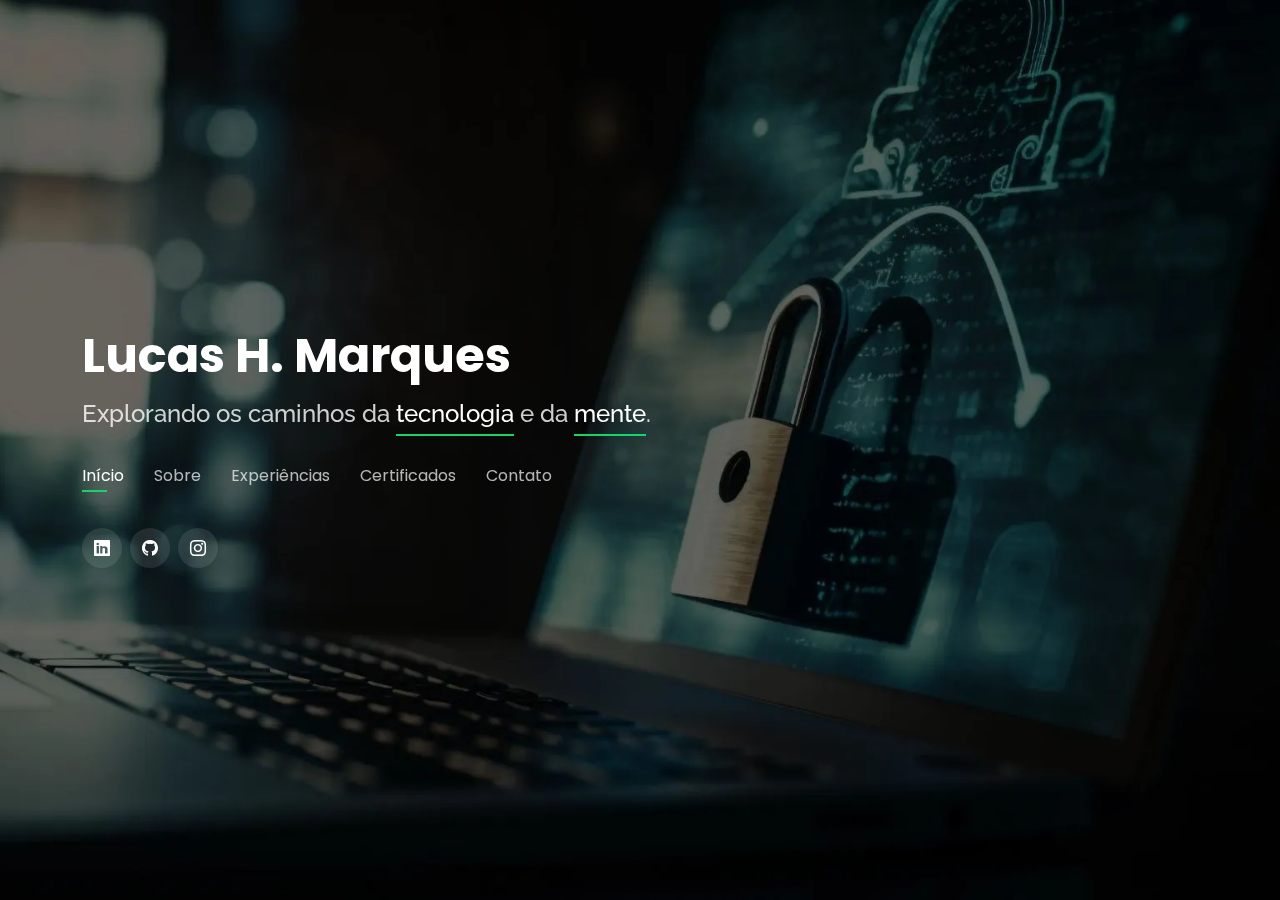
<file: index.html>
<!DOCTYPE html>
<html lang="pt-br">

<head>
  <meta charset="utf-8">
  <meta content="width=device-width, initial-scale=1.0" name="viewport">

  <!-- Google tag (gtag.js) -->
  <script async src="https://www.googletagmanager.com/gtag/js?id=G-94T53KBCB8"></script>
  <script>
    window.dataLayer = window.dataLayer || [];
    function gtag() { dataLayer.push(arguments); }
    gtag('js', new Date());

    gtag('config', 'G-94T53KBCB8');
  </script>

  <title>Lucas Henrique Marques</title>
  <meta
    content="Lucas H. Marques - Profissional de Suporte Técnico com foco em transição para Analista de Segurança da Informação. Explore minha trajetória profissional, certificações e experiências na área de Tecnologia da Informação."
    name="description">
  <meta
    content="Lucas Henrique Marques, Tecnologia da Informação, Suporte Técnico, Segurança da Informação, Certificados, Experiência Profissional, Educação em Tecnologia, Cibersegurança, Portfólio de Projetos, Infraestrutura de TI, Portfólio, Currículo"
    name="keywords">

  <!-- Favicons -->
  <link href="assets/img/favicon.webp" rel="icon">
  <link href="assets/img/favicon.webp" rel="apple-touch-icon">

  <!-- Google Fonts -->
  <link
    href="https://fonts.googleapis.com/css?family=Open+Sans:300,300i,400,400i,600,600i,700,700i|Raleway:300,300i,400,400i,500,500i,600,600i,700,700i|Poppins:300,300i,400,400i,500,500i,600,600i,700,700i"
    rel="stylesheet">

  <!-- Vendor CSS Files -->
  <link href="assets/vendor/bootstrap/css/bootstrap.min.css" rel="stylesheet">
  <link href="assets/vendor/bootstrap-icons/bootstrap-icons.css" rel="stylesheet">
  <link href="assets/vendor/boxicons/css/boxicons.min.css" rel="stylesheet">
  <link href="assets/vendor/glightbox/css/glightbox.min.css" rel="stylesheet">
  <link href="assets/vendor/remixicon/remixicon.css" rel="stylesheet">
  <link href="assets/vendor/swiper/swiper-bundle.min.css" rel="stylesheet">

  <!-- Template Main CSS File -->
  <link href="assets/css/style.css" rel="stylesheet">

  <!-- =======================================================
  * Template Name: Personal
  * Template URL: https://bootstrapmade.com/personal-free-resume-bootstrap-template/
  * Updated: Mar 17 2024 with Bootstrap v5.3.3
  * Author: BootstrapMade.com
  * License: https://bootstrapmade.com/license/
  ======================================================== -->
</head>

<body>

  <!-- ======= Header ======= -->
  <header id="header">
    <div class="container">

      <h1><a href="index.html">Lucas H. Marques</a></h1>
      <h2>Explorando os caminhos da <span>tecnologia</span> e da <span>mente</span>.</h2>

      <nav id="navbar" class="navbar">
        <ul>
          <li><a class="nav-link active" href="#header">Início</a></li>
          <li><a class="nav-link" href="#about">Sobre</a></li>
          <li><a class="nav-link" href="#resume">Experiências</a></li>
          <li><a class="nav-link" href="#portfolio">Certificados</a></li>
          <li><a class="nav-link" href="#contact">Contato</a></li>
        </ul>
        <i class="bi bi-list mobile-nav-toggle"></i>
      </nav><!-- .navbar -->

      <div class="social-links">
        <a href="https://www.linkedin.com/in/lucashmarques" class="linkedin" target="_blank"
          aria-label="Botão para acessar linkedin"><i class="bi bi-linkedin"></i></a>
        <a href="https://github.com/lucashmarques1" class="github" target="_blank"
          aria-label="Botão para acessar Github"><i class="bi bi-github"></i></a>
        <a href="https://www.instagram.com/lucashmarques1" class="instagram" target="_blank"
          aria-label="Botão para acessar instagram"><i class="bi bi-instagram"></i></a>
      </div>

    </div>
  </header><!-- End Header -->

  <!-- ======= About Section ======= -->
  <section id="about" class="about">

    <!-- ======= About Me ======= -->
    <div class="about-me container">

      <div class="section-title">
        <h2>Sobre</h2>
        <p>Me conhecendo melhor</p>
      </div>

      <div class="row">
        <div class="col-lg-4" data-aos="fade-right">
          <img src="assets/img/me.webp" class="img-fluid" alt="">
        </div>
        <div class="col-lg-8 pt-4 pt-lg-0 content" data-aos="fade-left">
          <h3>Suporte Técnico | Segurança da Informação</h3>
          <p class="fst-italic">
            Trabalho como Suporte Técnico, ajudando as pessoas a resolverem problemas de tecnologia no dia a dia.
            Recentemente, tenho me interessado cada vez mais por segurança da informação. Estou sempre buscando aprender
            mais sobre esse campo fascinante e como posso aplicá-lo em meu trabalho.
          </p>
          <div class="row">
            <div class="col-lg-6">
              <ul>
                <li><i class="bi bi-chevron-right"></i> <strong>Nacionalidade:</strong> <span>Brasileiro</span></li>
                <li><i class="bi bi-chevron-right"></i> <strong>Língua:</strong> <span>Português (nativo) - Inglês
                    (básico)</span></li>
              </ul>
            </div>
            <div class="col-lg-6">
              <ul>
                <li><i class="bi bi-chevron-right"></i> <strong>Email:</strong> <span>contato@lucashmarques.com</span>
                </li>
                <li><i class="bi bi-chevron-right"></i> <strong>Idade:</strong> <span id="idade"></span></li>
                <!-- Calcular minha idade -->
                <script>
                  function calcularIdade(dataNascimento) {
                    const hoje = new Date();
                    const nascimento = new Date(dataNascimento);
                    let idade = hoje.getFullYear() - nascimento.getFullYear();
                    const mes = hoje.getMonth() - nascimento.getMonth();

                    // Verifica se ainda não fez aniversário no ano atual
                    if (mes < 0 || (mes === 0 && hoje.getDate() < nascimento.getDate())) {
                      idade--;
                    }
                    return idade;
                  }

                  // Data de nascimento no formato 'YYYY-MM-DD'
                  const dataNascimento = '2003-12-05';
                  document.getElementById('idade').textContent = calcularIdade(dataNascimento);

                </script>

              </ul>
            </div>
          </div>
          <p>
            Sou uma pessoa determinada e curiosa, sempre em busca de aprender e me aprimorar. Acredito sinceramente que
            o sucesso é resultado do esforço, da colaboração em equipe e da incessante busca por novos conhecimentos e
            habilidades. Diante de desafios, sou motivado a encontrar soluções criativas e eficazes, dedicando-me
            incansavelmente até alcançar resultados satisfatórios. Tenho um forte espírito de equipe e estou sempre
            disposto a oferecer meu apoio e contribuir para o sucesso coletivo. Ajudar os outros e superar desafios
            juntos é o que me impulsiona e me inspira no meu dia a dia.
          </p>
        </div>
      </div>

    </div><!-- End About Me -->


    <!-- ======= Interests ======= -->
    <div class="interests container">

      <div class="section-title">
        <h2>Interesses</h2>
      </div>

      <div class="row">
        <div class="col-lg-3 col-md-4">
          <div class="icon-box">
            <i class="ri-lock-line" style="color: #ffbb2c;"></i>
            <h3>Segurança da Informação</h3>
          </div>
        </div>
        <div class="col-lg-3 col-md-4 mt-4 mt-md-0">
          <div class="icon-box">
            <i class="ri-shield-star-line" style="color: #5578ff;"></i>
            <h3>Cibersegurança</h3>
          </div>
        </div>
        <div class="col-lg-3 col-md-4 mt-4 mt-md-0">
          <div class="icon-box">
            <i class="ri-settings-3-line" style="color: #e80368;"></i>
            <h3>Tecnologias</h3>
          </div>
        </div>
        <div class="col-lg-3 col-md-4 mt-4 mt-lg-0">
          <div class="icon-box">
            <i class="ri-cpu-line" style="color: #e361ff;"></i>
            <h3>Hardware</h3>
          </div>
        </div>
        <div class="col-lg-3 col-md-4 mt-4">
          <div class="icon-box">
            <i class="ri-lightbulb-flash-line" style="color: #47aeff;"></i>
            <h3>Autoconhecimento</h3>
          </div>
        </div>
        <div class="col-lg-3 col-md-4 mt-4">
          <div class="icon-box">
            <i class="ri-book-line" style="color: #ffa76e;"></i>
            <h3>Aprender</h3>
          </div>
        </div>
        <div class="col-lg-3 col-md-4 mt-4">
          <div class="icon-box">
            <i class="ri-tools-line" style="color: #11dbcf;"></i>
            <h3>Resolução de problemas</h3>
          </div>
        </div>
        <div class="col-lg-3 col-md-4 mt-4">
          <div class="icon-box">
            <i class="ri-chat-3-line" style="color: #4233ff;"></i>
            <h3>Comunicação</h3>
          </div>
        </div>
        <div class="col-lg-3 col-md-4 mt-4">
          <div class="icon-box">
            <i class="ri-code-s-slash-line" style="color: #b2904f;"></i>
            <h3>Programação</h3>
          </div>
        </div>
        <div class="col-lg-3 col-md-4 mt-4">
          <div class="icon-box">
            <i class="ri-cup-line" style="color: #b20969;"></i>
            <h3>Café</h3>
          </div>
        </div>
        <div class="col-lg-3 col-md-4 mt-4">
          <div class="icon-box">
            <i class="ri-tree-line" style="color: #ff5828;"></i>
            <h3>Natureza</h3>
          </div>
        </div>
        <div class="col-lg-3 col-md-4 mt-4">
          <div class="icon-box">
            <i class="ri-football-line" style="color: #29cc61;"></i>
            <h3>Futebol</h3>
          </div>
        </div>
      </div>

    </div><!-- End Interests -->



  </section><!-- End About Section -->

  <!-- ======= Resume Section ======= -->
  <section id="resume" class="resume">
    <div class="container">

      <div class="section-title">
        <h2>Experiências</h2>
        <p>Perfil Educacional e Profissional</p>
      </div>

      <div class="row">
        <div class="col-lg-6">
          <h3 class="resume-title">Educação</h3>
          <div class="resume-item">
            <h4>Fatec Botucatu</h4>
            <h5>fev/2022 - presente</h5>
            <p>Estou cursando Análise e Desenvolvimento de Sistemas, uma graduação de tecnólogo que tem sido uma
              experiência enriquecedora. Durante o curso, explorei uma variedade de disciplinas, desde segurança da
              informação e hardware até linguagens de programação como Java, Python e PHP, práticas de
              engenharia/documentação de software e gestão de projetos.</p>
            <p>Aprender sobre solução de problemas de hardware foi particularmente interessante e prático. Além disso,
              adquiri habilidades em bancos de dados, desenvolvimento de software e segurança da informação, que são
              essenciais para o mundo tecnológico atual. Essas experiências têm contribuído significativamente para o
              meu desenvolvimento na área de tecnologia.</p>
          </div>

          <div class="resume-item">
            <h4>ETEC</h4>
            <h5>jul/2020 - dez/2021</h5>
            <p>Concluí um curso técnico em Desenvolvimento de Sistemas, onde meu interesse por TI foi despertado.
              Através de disciplinas que abrangiam programação, infraestrutura e projetos práticos, desenvolvi
              habilidades fundamentais e uma mentalidade analítica. Participar ativamente de projetos em equipe expandiu
              minha visão e me capacitou para uma carreira promissora na área de tecnologia.</p>
          </div>

          <div class="resume-item">
            <h4>EECA</h4>
            <h5>fev/2014 - dez/2021</h5>
            <p>Terminei meus estudos na escola, onde passei pelo Ensino Fundamental Anos Finais e Médio. Foi um período
              importante, onde aprendi muito e cresci não só academicamente, mas também como pessoa. Essa fase deixou
              uma marca forte em mim, me preparando para os desafios que ainda virão.</p>
          </div>
        </div>

        <div class="col-lg-6">
          <h3 class="resume-title">Profissional</h3>
          <div class="resume-item">
            <h4>AME (Ambulatório Médico de Especialidades)</h4>
            <h5>abr/2024 - presente</h5>
            <p>
            <ul>
              <li>Gerenciamento e manutenção de controle de acesso, Active Directory e servidores, incluindo aqueles
                dedicados a exames por imagem e aos sistemas administrativos e operacionais.</li>
              <li>Administração e suporte aos sistemas de saúde do ambulatório, garantindo estabilidade, integridade de
                dados e continuidade operacional.</li>
              <li>Desenvolvimento e implementação de soluções tecnológicas para otimizar processos, aumentar eficiência
                e fortalecer a segurança da informação, com foco na automação.</li>
              <li>Suporte técnico abrangente, cobrindo configuração, manutenção e resolução de problemas em
                computadores, impressoras e rede, além de assistência especializada para softwares médicos.</li>
            </ul>
            </p>
          </div>
          <div class="resume-item">
            <h4>Solutudo Brasil Franchising</h4>
            <h5>nov/2022 - mar/2024</h5>
            <p>
            <ul>
              <li>Publicação e manutenção de sites corporativos, garantindo atualização e alinhamento com as diretrizes
                da empresa.</li>
              <li>Gerenciamento de hospedagem e configuração de DNS para assegurar o funcionamento estável dos sites.
              </li>
              <li>Criação e manutenção de contas de e-mail corporativas vinculadas aos sites, promovendo uma comunicação
                eficiente.</li>
              <li>Identificação e solução de problemas técnicos relacionados a sites e e-mails, minimizando
                interrupções.</li>
            </ul>
            </p>
          </div>
        </div>
      </div>

    </div>
  </section><!-- End Resume Section -->

  <!-- ======= Portfolio Section ======= -->
  <section id="portfolio" class="portfolio">
    <div class="container">

      <div class="section-title">
        <h2>Certificados</h2>
        <p>Minhas conquistas</p>
      </div>

      <div class="row">
        <div class="col-lg-12 d-flex justify-content-center">
          <ul id="portfolio-flters">
            <li data-filter=".filter-ferramentas">Ferramentas</li>
            <li data-filter=".filter-habilidades">Habilidades</li>
            <li data-filter=".filter-idiomas">Idiomas</li>
            <li data-filter=".filter-infraestrutura">Infraestrutura</li>
            <li data-filter=".filter-programacao">Programação</li>
            <li data-filter=".filter-si">Segurança da Informação</li>
            <li data-filter="*" class="filter-active">Todos</li>
          </ul>
        </div>
      </div>

      <div class="row portfolio-container">

        <div class="col-lg-4 col-md-6 portfolio-item filter-si">
          <div class="portfolio-wrap">
            <img src="assets/img/portfolio/google_cybersecurity.webp" class="img-fluid"
              alt="Imagem do Certificado do curso Google Cybersecurity">
            <div class="portfolio-info">
              <h4>Google Cybersecurity</h4>
              <p>Coursera</p>
              <div class="portfolio-links">
                <a href="assets/img/portfolio/google_cybersecurity.webp" data-gallery="portfolioGallery"
                  class="portfolio-lightbox" title="Google Cybersecurity"><i class="bx bx-plus"></i></a>
              </div>
            </div>
          </div>
        </div>

        <div class="col-lg-4 col-md-6 portfolio-item filter-infraestrutura">
          <div class="portfolio-wrap">
            <img src="assets/img/portfolio/technical_support_fundamentals.webp" class="img-fluid"
              alt="Imagem do Certificado de conclusão do curso online Technical Support Fundamentals">
            <div class="portfolio-info">
              <h4>Technical Support Fundamentals</h4>
              <p>Coursera</p>
              <div class="portfolio-links">
                <a href="assets/img/portfolio/technical_support_fundamentals.webp" data-gallery="portfolioGallery"
                  class="portfolio-lightbox" title="Technical Support Fundamentals"><i class="bx bx-plus"></i></a>
              </div>
            </div>
          </div>
        </div>

        <div class="col-lg-4 col-md-6 portfolio-item filter-habilidades">
          <div class="portfolio-wrap">
            <img src="assets/img/portfolio/criatividade.webp" class="img-fluid"
              alt="Imagem do Certificado de conclusão do curso online 'Criatividade'">
            <div class="portfolio-info">
              <h4>Criatividade</h4>
              <p>Sebrae</p>
              <div class="portfolio-links">
                <a href="assets/img/portfolio/criatividade.webp" data-gallery="portfolioGallery"
                  class="portfolio-lightbox" title="Criatividade"><i class="bx bx-plus"></i></a>
              </div>
            </div>
          </div>
        </div>

        <div class="col-lg-4 col-md-6 portfolio-item filter-programacao">
          <div class="portfolio-wrap">
            <img src="assets/img/portfolio/criacao_de_aplicativos.webp" class="img-fluid"
              alt="Imagem do Certificado do curso Criação de Aplicativos">
            <div class="portfolio-info">
              <h4>Criação de aplicativos</h4>
              <p>Cebrac</p>
              <div class="portfolio-links">
                <a href="assets/img/portfolio/criacao_de_aplicativos.webp" data-gallery="portfolioGallery"
                  class="portfolio-lightbox" title="Criação de aplicativos"><i class="bx bx-plus"></i></a>
              </div>
            </div>
          </div>
        </div>

        <div class="col-lg-4 col-md-6 portfolio-item filter-idiomas">
          <div class="portfolio-wrap">
            <img src="assets/img/portfolio/ingles.webp" class="img-fluid"
              alt="Imagem do Certificado do curso de Inglês">
            <div class="portfolio-info">
              <h4>Inglês</h4>
              <p>Cebrac</p>
              <div class="portfolio-links">
                <a href="assets/img/portfolio/ingles.webp" data-gallery="portfolioGallery" class="portfolio-lightbox"
                  title="Inglês"><i class="bx bx-plus"></i></a>
              </div>
            </div>
          </div>
        </div>

        <div class="col-lg-4 col-md-6 portfolio-item filter-ferramentas">
          <div class="portfolio-wrap">
            <img src="assets/img/portfolio/excel.webp" class="img-fluid" alt="Imagem do Certificado do curso de Excel">
            <div class="portfolio-info">
              <h4>Excel</h4>
              <p>Curso em Vídeo</p>
              <div class="portfolio-links">
                <a href="assets/img/portfolio/excel.webp" data-gallery="portfolioGallery" class="portfolio-lightbox"
                  title="Excel"><i class="bx bx-plus"></i></a>
              </div>
            </div>
          </div>
        </div>

        <div class="col-lg-4 col-md-6 portfolio-item filter-infraestrutura">
          <div class="portfolio-wrap">
            <img src="assets/img/portfolio/get_connected.webp" class="img-fluid"
              alt="Imagem do Certificado do curso Get Connected">
            <div class="portfolio-info">
              <h4>Get Connected</h4>
              <p>Cisco</p>
              <div class="portfolio-links">
                <a href="assets/img/portfolio/get_connected.webp" data-gallery="portfolioGallery"
                  class="portfolio-lightbox" title="Get Connected"><i class="bx bx-plus"></i></a>
              </div>
            </div>
          </div>
        </div>

        <div class="col-lg-4 col-md-6 portfolio-item filter-programacao">
          <div class="portfolio-wrap">
            <img src="assets/img/portfolio/html5.webp" class="img-fluid" alt="Imagem do Certificado do curso Html5">
            <div class="portfolio-info">
              <h4>Html5</h4>
              <p>Curso em vídeo</p>
              <div class="portfolio-links">
                <a href="assets/img/portfolio/html5.webp" data-gallery="portfolioGallery" class="portfolio-lightbox"
                  title="Html5"><i class="bx bx-plus"></i></a>
              </div>
            </div>
          </div>
        </div>

        <div class="col-lg-4 col-md-6 portfolio-item filter-programacao">
          <div class="portfolio-wrap">
            <img src="assets/img/portfolio/git_github.webp" class="img-fluid"
              alt="Imagem do Certificado do curso Git e Github">
            <div class="portfolio-info">
              <h4>Git e Github</h4>
              <p>Curso em vídeo</p>
              <div class="portfolio-links">
                <a href="assets/img/portfolio/git_github.webp" data-gallery="portfolioGallery"
                  class="portfolio-lightbox" title="Git e Github"><i class="bx bx-plus"></i></a>
              </div>
            </div>
          </div>
        </div>

        <div class="col-lg-4 col-md-6 portfolio-item filter-si">
          <div class="portfolio-wrap">
            <img src="assets/img/portfolio/introduction_to_cybersecurity.webp" class="img-fluid"
              alt="Imagem do Certificado do curso Introduction to Cybersecurity">
            <div class="portfolio-info">
              <h4>Introduction to Cybersecurity</h4>
              <p>Cisco</p>
              <div class="portfolio-links">
                <a href="assets/img/portfolio/introduction_to_cybersecurity.webp" data-gallery="portfolioGallery"
                  class="portfolio-lightbox" title="Introduction to Cybersecurity"><i class="bx bx-plus"></i></a>
              </div>
            </div>
          </div>
        </div>

        <div class="col-lg-4 col-md-6 portfolio-item filter-programacao">
          <div class="portfolio-wrap">
            <img src="assets/img/portfolio/javascript.webp" class="img-fluid"
              alt="Imagem do Certificado do curso JavaScript">
            <div class="portfolio-info">
              <h4>JavaScript</h4>
              <p>Curso em vídeo</p>
              <div class="portfolio-links">
                <a href="assets/img/portfolio/javascript.webp" data-gallery="portfolioGallery"
                  class="portfolio-lightbox" title="JavaScript"><i class="bx bx-plus"></i></a>
              </div>
            </div>
          </div>
        </div>

        <div class="col-lg-4 col-md-6 portfolio-item filter-programacao">
          <div class="portfolio-wrap">
            <img src="assets/img/portfolio/python3.webp" class="img-fluid" alt="Imagem do Certificado do curso Python3">
            <div class="portfolio-info">
              <h4>Python3</h4>
              <p>Curso em vídeo</p>
              <div class="portfolio-links">
                <a href="assets/img/portfolio/python3.webp" data-gallery="portfolioGallery" class="portfolio-lightbox"
                  title="Python3"><i class="bx bx-plus"></i></a>
              </div>
            </div>
          </div>
        </div>

        <div class="col-lg-4 col-md-6 portfolio-item filter-infraestrutura">
          <div class="portfolio-wrap">
            <img src="assets/img/portfolio/fundamentos_ti.webp" class="img-fluid"
              alt="Imagem do Certificado do curso Técnico de TI Fundamentos">
            <div class="portfolio-info">
              <h4>Técnico de TI Fundamentos</h4>
              <p>Udemy</p>
              <div class="portfolio-links">
                <a href="assets/img/portfolio/fundamentos_ti.webp" data-gallery="portfolioGallery"
                  class="portfolio-lightbox" title="Técnico de TI Fundamentos"><i class="bx bx-plus"></i></a>
              </div>
            </div>
          </div>
        </div>

        <div class="col-lg-4 col-md-6 portfolio-item filter-infraestrutura">
          <div class="portfolio-wrap">
            <img src="assets/img/portfolio/introducao_linux.webp" class="img-fluid"
              alt="Imagem do Certificado do curso Introdução ao Linux">
            <div class="portfolio-info">
              <h4>Introdução ao Linux</h4>
              <p>Alfahelix</p>
              <div class="portfolio-links">
                <a href="assets/img/portfolio/introducao_linux.webp" data-gallery="portfolioGallery"
                  class="portfolio-lightbox" title="Introdução ao Linux"><i class="bx bx-plus"></i></a>
              </div>
            </div>
          </div>
        </div>

        <div class="col-lg-4 col-md-6 portfolio-item filter-ferramentas">
          <div class="portfolio-wrap">
            <img src="assets/img/portfolio/word.webp" class="img-fluid" alt="Imagem do Certificado do curso de Word">
            <div class="portfolio-info">
              <h4>Word</h4>
              <p>Curso em vídeo</p>
              <div class="portfolio-links">
                <a href="assets/img/portfolio/word.webp" data-gallery="portfolioGallery" class="portfolio-lightbox"
                  title="Word"><i class="bx bx-plus"></i></a>
              </div>
            </div>
          </div>
        </div>

      </div>

    </div>
  </section><!-- End Portfolio Section -->

  <!-- ======= Contact Section ======= -->
  <section id="contact" class="contact">
    <div class="container">

      <div class="section-title">
        <h2>Contato</h2>
        <p>Entre em contato</p>
      </div>

      <div class="row mt-2">

        <div class="col-md-6 d-flex align-items-stretch">
          <div class="info-box">
            <i class="bx bx-mail-send"></i>
            <h3>Email</h3>
            <p>contato@lucashmarques.com</p>
          </div>
        </div>

        <div class="col-md-6 mt-4 mt-md-0 d-flex align-items-stretch">
          <div class="info-box">
            <i class="bx bx-share-alt"></i>
            <h3>Redes Sociais</h3>
            <div class="social-links">
              <a href="https://www.linkedin.com/in/lucashmarques" class="linkedin" target="_blank"
                aria-label="Botão para acessar linkedin"><i class="bi bi-linkedin"></i></a>
              <a href="https://github.com/lucashmarques1" class="facebook" target="_blank"
                aria-label="Botão para acessar Github"><i class="bi bi-github"></i></a>
              <a href="https://www.instagram.com/lucashmarques1" class="instagram" target="_blank"
                aria-label="Botão para acessar Instagram"><i class="bi bi-instagram"></i></a>
            </div>
          </div>
        </div>
      </div>
    </div>
  </section><!-- End Contact Section -->

  <!-- Vendor JS Files -->
  <script src="assets/vendor/purecounter/purecounter_vanilla.js"></script>
  <script src="assets/vendor/bootstrap/js/bootstrap.bundle.min.js"></script>
  <script src="assets/vendor/glightbox/js/glightbox.min.js"></script>
  <script src="assets/vendor/isotope-layout/isotope.pkgd.min.js"></script>
  <script src="assets/vendor/swiper/swiper-bundle.min.js"></script>
  <script src="assets/vendor/waypoints/noframework.waypoints.js"></script>

  <!-- Template Main JS File -->
  <script src="assets/js/main.js"></script>

</body>

</html>
</file>
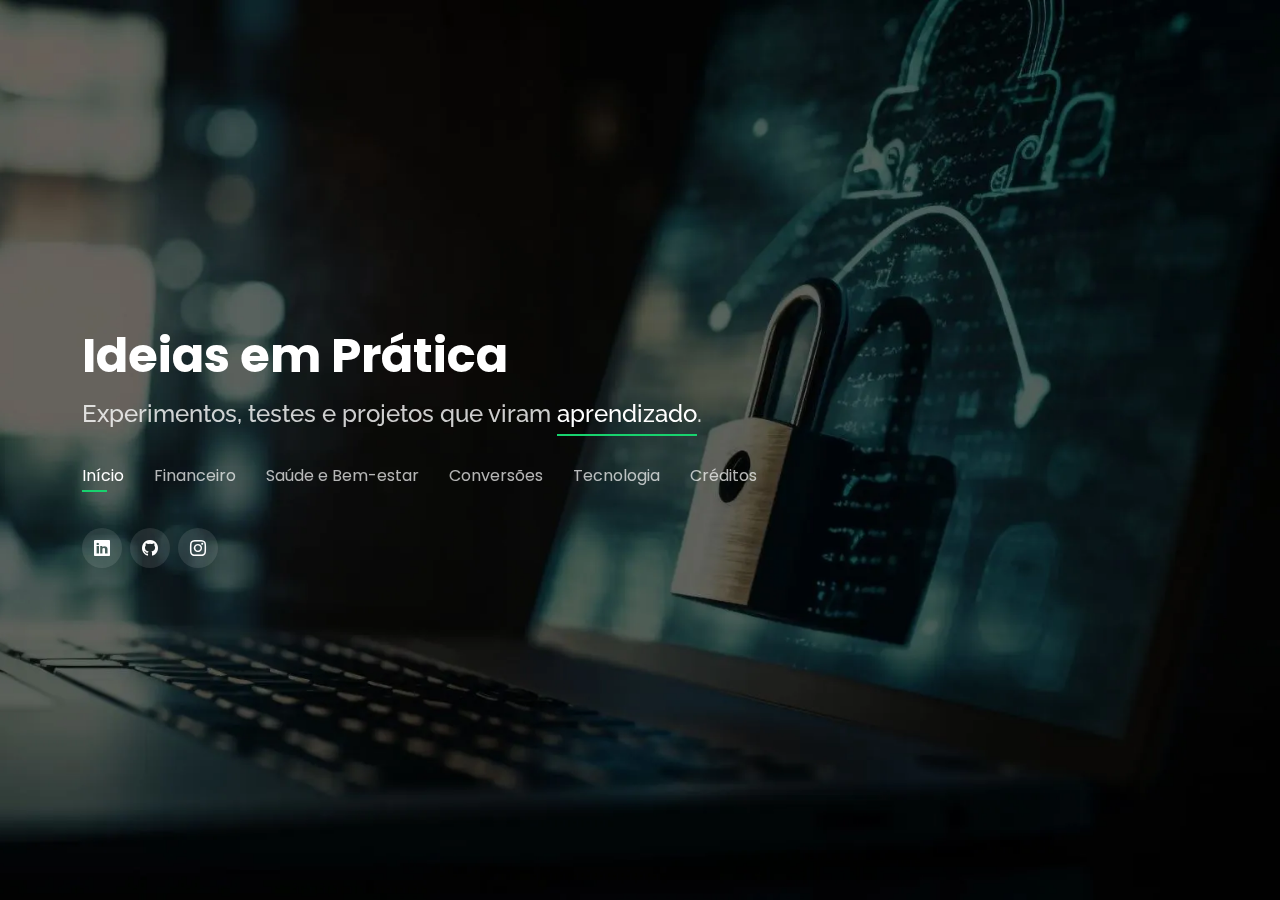
<file: ideias-em-pratica.html>
<!DOCTYPE html>
<html lang="pt-br">

<head>
  <meta charset="utf-8">
  <meta content="width=device-width, initial-scale=1.0" name="viewport">

  <title>Lucas Henrique Marques</title>
  <meta name="description"
    content="Explore e conheça minhas ideias e soluções em Tecnologia da Informação. Visualize ferramentas, cálculos, conversores e projetos interativos.">

  <!-- Favicons -->
  <link href="assets/img/favicon.webp" rel="icon">
  <link href="assets/img/favicon.webp" rel="apple-touch-icon">

  <!-- Google Fonts -->
  <link
    href="https://fonts.googleapis.com/css?family=Open+Sans:300,300i,400,400i,600,600i,700,700i|Raleway:300,300i,400,400i,500,500i,600,600i,700,700i|Poppins:300,300i,400,400i,500,500i,600,600i,700,700i"
    rel="stylesheet">

  <!-- Vendor CSS Files -->
  <link href="assets/vendor/bootstrap/css/bootstrap.min.css" rel="stylesheet">
  <link href="assets/vendor/bootstrap-icons/bootstrap-icons.css" rel="stylesheet">
  <link href="assets/vendor/boxicons/css/boxicons.min.css" rel="stylesheet">
  <link href="assets/vendor/glightbox/css/glightbox.min.css" rel="stylesheet">
  <link href="assets/vendor/remixicon/remixicon.css" rel="stylesheet">
  <link href="assets/vendor/swiper/swiper-bundle.min.css" rel="stylesheet">

  <!-- Template Main CSS File -->
  <link href="assets/css/style.css" rel="stylesheet">
</head>


<body>

  <!-- ======= Header ======= -->
  <header id="header">
    <div class="container">

      <h1><a href="ideias-em-pratica.html">Ideias em Prática</a></h1>
      <h2>Experimentos, testes e projetos que viram <span>aprendizado</span>.</h2>

      <nav id="navbar" class="navbar">
        <ul>
          <li><a class="nav-link active" href="ideias-em-pratica.html">Início</a></li>
          <li><a class="nav-link" href="#financial">Financeiro</a></li>
          <li><a class="nav-link" href="#health-well-being">Saúde e Bem-estar</a></li>
          <li><a class="nav-link" href="#conversions">Conversões</a></li>
          <li><a class="nav-link" href="#technology">Tecnologia</a></li>
          <li><a class="nav-link" href="index.html">Créditos</a></li>
        </ul>
        <i class="bi bi-list mobile-nav-toggle"></i>
      </nav><!-- .navbar -->

      <div class="social-links">
        <a href="https://www.linkedin.com/in/lucashmarques" class="linkedin" target="_blank"
          aria-label="Botão para acessar linkedin"><i class="bi bi-linkedin"></i></a>
        <a href="https://github.com/lucashmarques1" class="github" target="_blank"
          aria-label="Botão para acessar Github"><i class="bi bi-github"></i></a>
        <a href="https://www.instagram.com/lucashmarques1" class="instagram" target="_blank"
          aria-label="Botão para acessar instagram"><i class="bi bi-instagram"></i></a>
      </div>

    </div>
  </header><!-- End Header -->


  <!-- ======= Financial Section ======= -->
  <section id="financial" class="financial ideas-session">
    <div class="container">

      <div class="section-title">
        <h2>Financeiro</h2>
        <p>Página em construção <i class="bi bi-tools"></i></p>
      </div>

    </div>
  </section><!-- End Financial Section -->


  <!-- ======= Health-Well-Being Section ======= -->
  <section id="health-well-being" class="health-well-being ideas-session">
    <div class="container">

      <div class="section-title">
        <h2>Saúde e Bem-Estar</h2>
        <p>Página em construção <i class="bi bi-tools"></i></p>
      </div>

    </div>
  </section><!-- End Health-Well-Being Section -->


  <!-- ======= Conversions Section ======= -->
  <section id="conversions" class="conversions ideas-session">
    <div class="container">

      <div class="section-title">
        <h2>Conversões</h2>
        <p>Página em construção <i class="bi bi-tools"></i></p>
      </div>

    </div>
  </section><!-- End Conversions Section -->


  <!-- ======= Technology Section ======= -->
  <section id="technology" class="technology ideas-session">
    <div class="container">

      <div class="section-title">
        <h2>Tecnologia</h2>
        <p>Página em construção <i class="bi bi-tools"></i></p>
      </div>

    </div>
  </section><!-- End Technology Section -->

  <!-- Vendor JS Files -->
  <script src="assets/vendor/purecounter/purecounter_vanilla.js"></script>
  <script src="assets/vendor/bootstrap/js/bootstrap.bundle.min.js"></script>
  <script src="assets/vendor/glightbox/js/glightbox.min.js"></script>
  <script src="assets/vendor/isotope-layout/isotope.pkgd.min.js"></script>
  <script src="assets/vendor/swiper/swiper-bundle.min.js"></script>
  <script src="assets/vendor/waypoints/noframework.waypoints.js"></script>

  <!-- Template Main JS File -->
  <script src="assets/js/main.js"></script>

  </bod
</file>
<file: assets/css/style.css>
/**
* Template Name: Personal
* Template URL: https://bootstrapmade.com/personal-free-resume-bootstrap-template/
* Updated: Mar 17 2024 with Bootstrap v5.3.3
* Author: BootstrapMade.com
* License: https://bootstrapmade.com/license/
*/

/*--------------------------------------------------------------
# General
--------------------------------------------------------------*/
body {
  font-family: "Open Sans", sans-serif;
  background-color: #040404;
  color: #fff;
  position: relative;
  background: transparent;
}

body::before {
  content: "";
  position: fixed;
  background: #040404 url("../img/bg.webp") top right no-repeat;
  background-size: cover;
  left: 0;
  right: 0;
  top: 0;
  height: 100vh;
  z-index: -1;
}

@media (min-width: 1024px) {
  body::before {
    background-attachment: fixed;
  }
}

a {
  color: #18d26e;
  text-decoration: none;
}

a:hover {
  color: #35e888;
  text-decoration: none;
}

h1,
h2,
h3,
h4,
h5,
h6 {
  font-family: "Raleway", sans-serif;
}

/*--------------------------------------------------------------
# Header
--------------------------------------------------------------*/
#header {
  transition: ease-in-out 0.3s;
  position: relative;
  height: 100vh;
  display: flex;
  align-items: center;
  z-index: 997;
  overflow-y: auto;
}

#header * {
  transition: ease-in-out 0.3s;
}

#header h1 {
  font-size: 48px;
  margin: 0;
  padding: 0;
  line-height: 1;
  font-weight: 700;
  font-family: "Poppins", sans-serif;
}

#header h1 a,
#header h1 a:hover {
  color: #fff;
  line-height: 1;
  display: inline-block;
}

#header h2 {
  font-size: 24px;
  margin-top: 20px;
  color: rgba(255, 255, 255, 0.8);
}

#header h2 span {
  color: #fff;
  border-bottom: 2px solid #18d26e;
  padding-bottom: 6px;
}

#header img {
  padding: 0;
  margin: 0;
}

#header .social-links {
  margin-top: 40px;
  display: flex;
}

#header .social-links a {
  font-size: 16px;
  display: flex;
  justify-content: center;
  align-items: center;
  background: rgba(255, 255, 255, 0.1);
  color: #fff;
  line-height: 1;
  margin-right: 8px;
  border-radius: 50%;
  width: 40px;
  height: 40px;
}

#header .social-links a:hover {
  background: #18d26e;
}

@media (max-width: 992px) {
  #header h1 {
    font-size: 36px;
    text-align: center;
  }

  #header h2 {
    font-size: 20px;
    line-height: 30px;
    text-align: center;
  }

  #header .social-links {
    margin-top: 15px;
  }

  #header .container {
    display: flex;
    flex-direction: column;
    align-items: center;
  }
}

/* Header Top */
#header.header-top {
  height: 80px;
  position: fixed;
  left: 0;
  top: 0;
  right: 0;
  background: rgba(0, 0, 0, 0.9);
}

#header.header-top .social-links,
#header.header-top h2 {
  display: none;
}

#header.header-top h1 {
  margin-right: auto;
  font-size: 36px;
}

#header.header-top img {
  max-height: 60px;
  margin-right: 20px !important;
}

#header.header-top .container {
  display: flex;
  align-items: center;
}

#header.header-top .navbar {
  margin: 0;
}

@media (max-width: 768px) {
  #header.header-top {
    height: 60px;
  }

  #header.header-top h1 {
    font-size: 26px;
  }
}

/*--------------------------------------------------------------
# Navigation Menu
--------------------------------------------------------------*/
/**
* Desktop Navigation 
*/
.navbar {
  padding: 0;
  margin-top: 35px;
}

.navbar ul {
  margin: 0;
  padding: 0;
  display: flex;
  list-style: none;
  align-items: center;
}

.navbar li {
  position: relative;
}

.navbar li+li {
  margin-left: 30px;
}

.navbar a,
.navbar a:focus {
  display: flex;
  align-items: center;
  justify-content: space-between;
  padding: 0;
  font-family: "Poppins", sans-serif;
  font-size: 16px;
  font-weight: 400;
  color: rgba(255, 255, 255, 0.7);
  white-space: nowrap;
  transition: 0.3s;
}

.navbar a i,
.navbar a:focus i {
  font-size: 12px;
  line-height: 0;
  margin-left: 5px;
}

.navbar a:before {
  content: "";
  position: absolute;
  width: 0;
  height: 2px;
  bottom: -4px;
  left: 0;
  background-color: #18d26e;
  visibility: hidden;
  width: 0px;
  transition: all 0.3s ease-in-out 0s;
}

.navbar a:hover:before,
.navbar li:hover>a:before,
.navbar .active:before {
  visibility: visible;
  width: 25px;
}

.navbar a:hover,
.navbar .active,
.navbar .active:focus,
.navbar li:hover>a {
  color: #fff;
}

/**
* Mobile Navigation 
*/
.mobile-nav-toggle {
  color: #fff;
  font-size: 28px;
  cursor: pointer;
  display: none;
  line-height: 0;
  transition: 0.5s;
  position: fixed;
  right: 15px;
  top: 15px;
}

@media (max-width: 991px) {
  .mobile-nav-toggle {
    display: block;
  }

  .navbar ul {
    display: none;
  }
}

.navbar-mobile {
  position: fixed;
  overflow: hidden;
  top: 0;
  right: 0;
  left: 0;
  bottom: 0;
  background: rgba(0, 0, 0, 0.9);
  transition: 0.3s;
  z-index: 999;
  margin-top: 0;
}

.navbar-mobile .mobile-nav-toggle {
  position: absolute;
  top: 15px;
  right: 15px;
}

.navbar-mobile ul {
  display: block;
  position: absolute;
  top: 55px;
  right: 15px;
  bottom: 45px;
  left: 15px;
  padding: 10px 0;
  overflow-y: auto;
  transition: 0.3s;
  border: 2px solid rgba(255, 255, 255, 0.2);
}

.navbar-mobile li {
  padding: 12px 20px;
}

.navbar-mobile li+li {
  margin: 0;
}

.navbar-mobile a,
.navbar-mobile a:focus {
  font-size: 16px;
  position: relative;
}

/*--------------------------------------------------------------
# Sections General
--------------------------------------------------------------*/
section {
  overflow: hidden;
  position: absolute;
  width: 100%;
  top: 140px;
  bottom: 100%;
  opacity: 0;
  transition: ease-in-out 0.4s;
  z-index: 2;
}

section.section-show {
  top: 100px;
  bottom: auto;
  opacity: 1;
  padding-bottom: 45px;
}

section .container {
  background: rgba(0, 0, 0, 0.9);
  padding: 30px;
}

@media (max-width: 768px) {
  section {
    top: 120px;
  }

  section.section-show {
    top: 80px;
  }
}

.section-title h2 {
  font-size: 14px;
  font-weight: 500;
  padding: 0;
  line-height: 1px;
  margin: 0 0 20px 0;
  letter-spacing: 2px;
  text-transform: uppercase;
  color: #aaaaaa;
  font-family: "Poppins", sans-serif;
}

.section-title h2::after {
  content: "";
  width: 120px;
  height: 1px;
  display: inline-block;
  background: #4ceb95;
  margin: 4px 10px;
}

.section-title p {
  margin: 0;
  margin: -15px 0 15px 0;
  font-size: 36px;
  font-weight: 700;
  text-transform: uppercase;
  font-family: "Poppins", sans-serif;
  color: #fff;
}

/*--------------------------------------------------------------
# Ideas
--------------------------------------------------------------*/
.ideas .card {
  background: rgba(255, 255, 255, 0.08);
}

.ideas .card .card-body h3 {
  font-size: 20px;
  color: rgba(255, 255, 255, 0.5);
  font-weight: 700;
}

.ideas .card .card-body p {
  padding: 0;
  color: #fff;
  line-height: 24px;
  font-size: 14px;
}

/*--------------------------------------------------------------
# Resume
--------------------------------------------------------------*/
.resume .resume-title {
  font-size: 26px;
  font-weight: 700;
  margin-top: 20px;
  margin-bottom: 20px;
  color: #fff;
}

.resume .resume-item {
  padding: 0 0 20px 20px;
  margin-top: -2px;
  border-left: 2px solid rgba(255, 255, 255, 0.2);
  position: relative;
}

.resume .resume-item h4 {
  line-height: 18px;
  font-size: 18px;
  font-weight: 600;
  text-transform: uppercase;
  font-family: "Poppins", sans-serif;
  color: #18d26e;
  margin-bottom: 10px;
}

.resume .resume-item h5 {
  font-size: 16px;
  background: rgba(255, 255, 255, 0.15);
  padding: 5px 15px;
  display: inline-block;
  font-weight: 600;
  margin-bottom: 10px;
}

.resume .resume-item ul {
  padding-left: 20px;
}

.resume .resume-item ul li {
  padding-bottom: 10px;
}

.resume .resume-item:last-child {
  padding-bottom: 0;
}

.resume .resume-item::before {
  content: "";
  position: absolute;
  width: 16px;
  height: 16px;
  border-radius: 50px;
  left: -9px;
  top: 0;
  background: #18d26e;
  border: 2px solid #18d26e;
}

/*--------------------------------------------------------------
# Portfolio
--------------------------------------------------------------*/
.portfolio .portfolio-item {
  margin-bottom: 30px;
}

.portfolio #portfolio-flters {
  padding: 0;
  margin: 0 auto 15px auto;
  list-style: none;
  text-align: center;
  border-radius: 50px;
  padding: 2px 15px;
}

.portfolio #portfolio-flters li {
  cursor: pointer;
  display: inline-block;
  padding: 8px 16px 10px 16px;
  font-size: 14px;
  font-weight: 600;
  line-height: 1;
  text-transform: uppercase;
  color: #fff;
  background: rgba(255, 255, 255, 0.1);
  margin: 0 3px 10px 3px;
  transition: all 0.3s ease-in-out;
  border-radius: 4px;
}

.portfolio #portfolio-flters li:hover,
.portfolio #portfolio-flters li.filter-active {
  background: #18d26e;
}

.portfolio #portfolio-flters li:last-child {
  margin-right: 0;
}

.portfolio .portfolio-wrap {
  transition: 0.3s;
  position: relative;
  overflow: hidden;
  z-index: 1;
  background: rgba(0, 0, 0, 0.6);
}

.portfolio .portfolio-wrap::before {
  content: "";
  background: rgba(0, 0, 0, 0.6);
  position: absolute;
  left: 30px;
  right: 30px;
  top: 30px;
  bottom: 30px;
  transition: all ease-in-out 0.3s;
  z-index: 2;
  opacity: 0;
}

.portfolio .portfolio-wrap .portfolio-info {
  opacity: 0;
  position: absolute;
  top: 0;
  left: 0;
  right: 0;
  bottom: 0;
  text-align: center;
  z-index: 3;
  transition: all ease-in-out 0.3s;
  display: flex;
  flex-direction: column;
  justify-content: center;
  align-items: center;
}

.portfolio .portfolio-wrap .portfolio-info::before {
  display: block;
  content: "";
  width: 48px;
  height: 48px;
  position: absolute;
  top: 35px;
  left: 35px;
  border-top: 3px solid #fff;
  border-left: 3px solid #fff;
  transition: all 0.5s ease 0s;
  z-index: 9994;
}

.portfolio .portfolio-wrap .portfolio-info::after {
  display: block;
  content: "";
  width: 48px;
  height: 48px;
  position: absolute;
  bottom: 35px;
  right: 35px;
  border-bottom: 3px solid #fff;
  border-right: 3px solid #fff;
  transition: all 0.5s ease 0s;
  z-index: 9994;
}

.portfolio .portfolio-wrap .portfolio-info h4 {
  font-size: 20px;
  color: #fff;
  font-weight: 600;
}

.portfolio .portfolio-wrap .portfolio-info p {
  color: #ffffff;
  font-size: 14px;
  text-transform: uppercase;
  padding: 0;
  margin: 0;
}

.portfolio .portfolio-wrap .portfolio-links {
  text-align: center;
  z-index: 4;
}

.portfolio .portfolio-wrap .portfolio-links a {
  color: #fff;
  margin: 0 2px;
  font-size: 28px;
  display: inline-block;
  transition: 0.3s;
}

.portfolio .portfolio-wrap .portfolio-links a:hover {
  color: #63eda3;
}

.portfolio .portfolio-wrap:hover::before {
  top: 0;
  left: 0;
  right: 0;
  bottom: 0;
  opacity: 1;
}

.portfolio .portfolio-wrap:hover .portfolio-info {
  opacity: 1;
}

.portfolio .portfolio-wrap:hover .portfolio-info::before {
  top: 15px;
  left: 15px;
}

.portfolio .portfolio-wrap:hover .portfolio-info::after {
  bottom: 15px;
  right: 15px;
}

/*--------------------------------------------------------------
# About
--------------------------------------------------------------*/
.about-me .content h3 {
  font-weight: 700;
  font-size: 26px;
  color: #18d26e;
}

.about-me .content ul {
  list-style: none;
  padding: 0;
}

.about-me .content ul li {
  margin-bottom: 20px;
  display: flex;
  align-items: center;
}

.about-me .content ul strong {
  margin-right: 10px;
}

.about-me .content ul i {
  font-size: 16px;
  margin-right: 5px;
  color: #18d26e;
  line-height: 0;
}

.about-me .content p:last-child {
  margin-bottom: 0;
}

/*--------------------------------------------------------------
# Interests
--------------------------------------------------------------*/
.interests .icon-box {
  display: flex;
  align-items: center;
  padding: 20px;
  background: rgba(255, 255, 255, 0.08);
  transition: ease-in-out 0.3s;
}

.interests .icon-box i {
  font-size: 32px;
  padding-right: 10px;
  line-height: 1;
}

.interests .icon-box h3 {
  font-weight: 700;
  margin: 0;
  padding: 0;
  line-height: 1;
  font-size: 16px;
  color: #fff;
}

.interests .icon-box:hover {
  background: rgba(255, 255, 255, 0.12);
}

/*--------------------------------------------------------------
# Contact
--------------------------------------------------------------*/
.contact .info-box {
  color: #444444;
  padding: 20px;
  width: 100%;
  background: rgba(255, 255, 255, 0.08);
}

.contact .info-box i.bx {
  font-size: 24px;
  color: #18d26e;
  border-radius: 50%;
  padding: 14px;
  float: left;
  background: rgba(255, 255, 255, 0.1);
}

.contact .info-box h3 {
  font-size: 20px;
  color: rgba(255, 255, 255, 0.5);
  font-weight: 700;
  margin: 10px 0 8px 68px;
}

.contact .info-box p {
  padding: 0;
  color: #fff;
  line-height: 24px;
  font-size: 14px;
  margin: 0 0 0 68px;
}

.contact .info-box .social-links {
  margin: 5px 0 0 68px;
  display: flex;
}

.contact .info-box .social-links a {
  font-size: 18px;
  display: inline-block;
  color: #fff;
  line-height: 1;
  margin-right: 12px;
  transition: 0.3s;
}

.contact .info-box .social-links a:hover {
  color: #18d26e;
}

@keyframes animate-loading {
  0% {
    transform: rotate(0deg);
  }

  100% {
    transform: rotate(360deg);
  }
}
</file>
